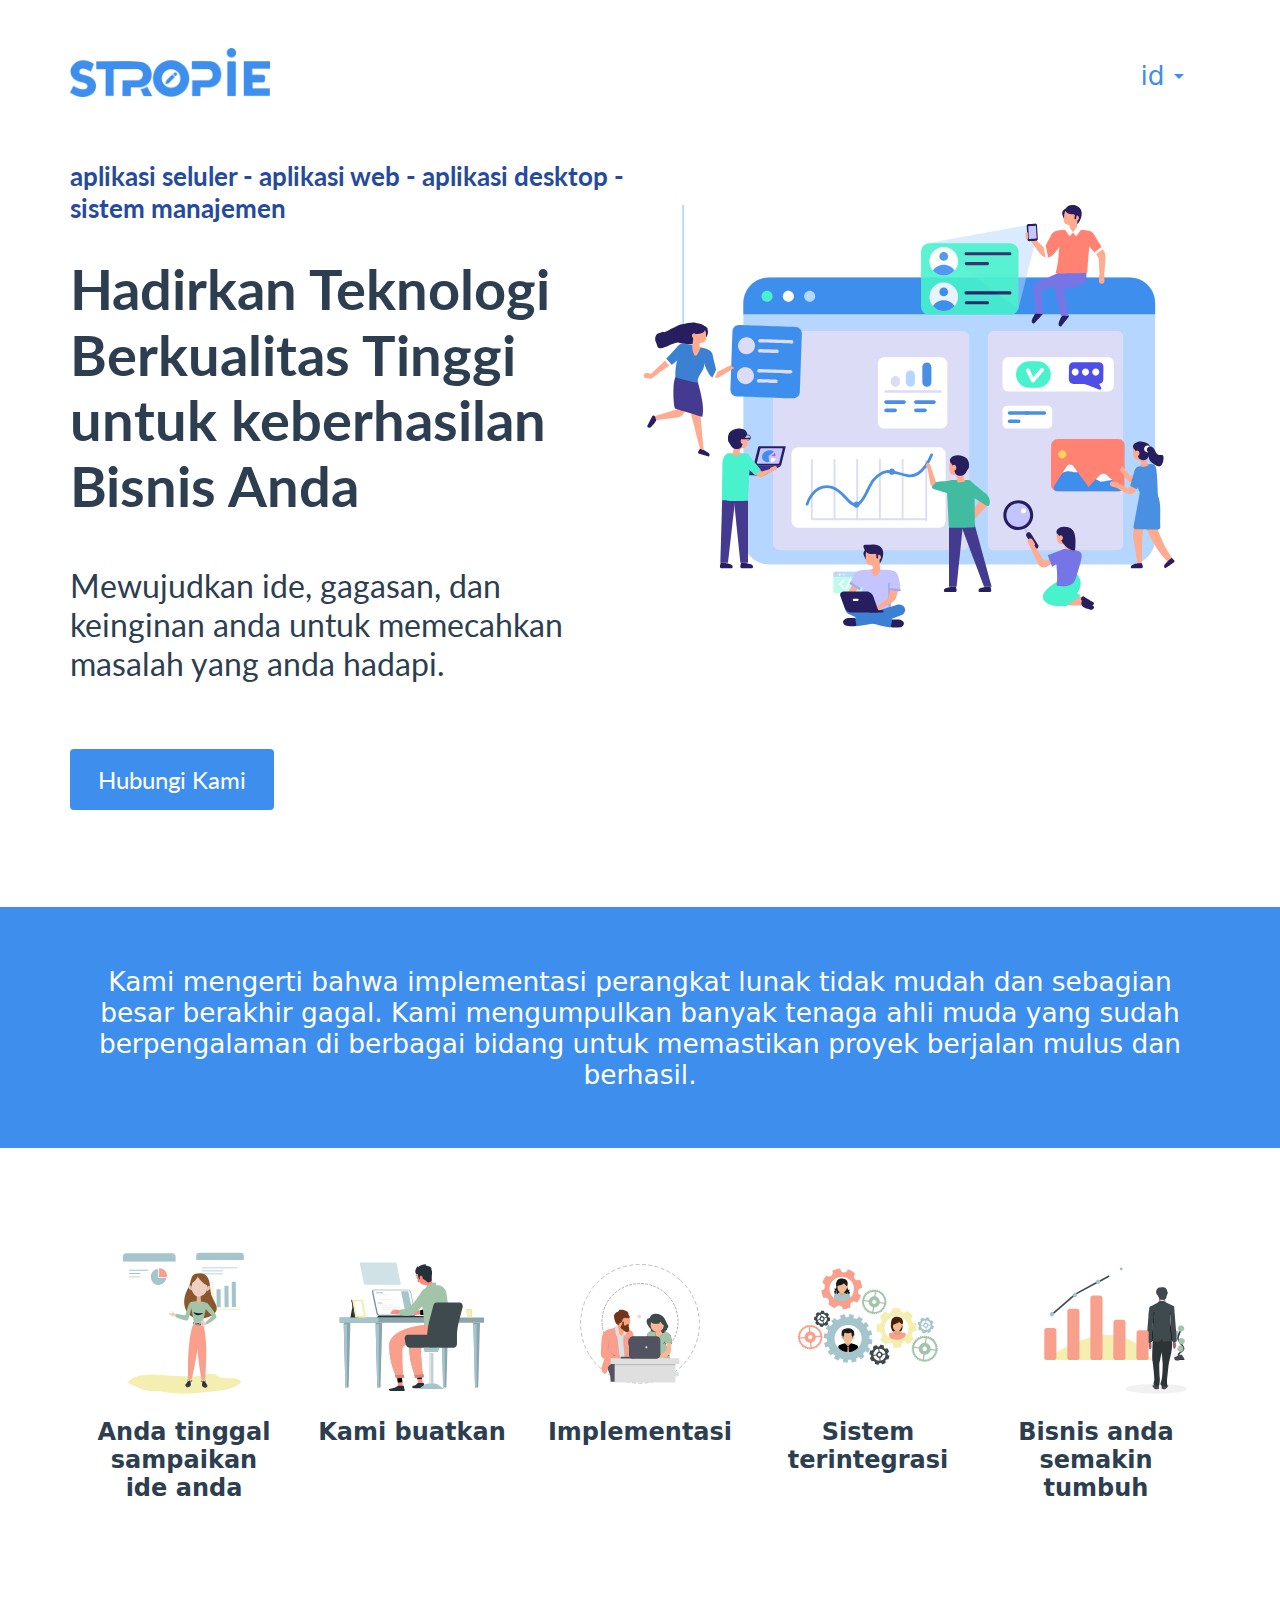
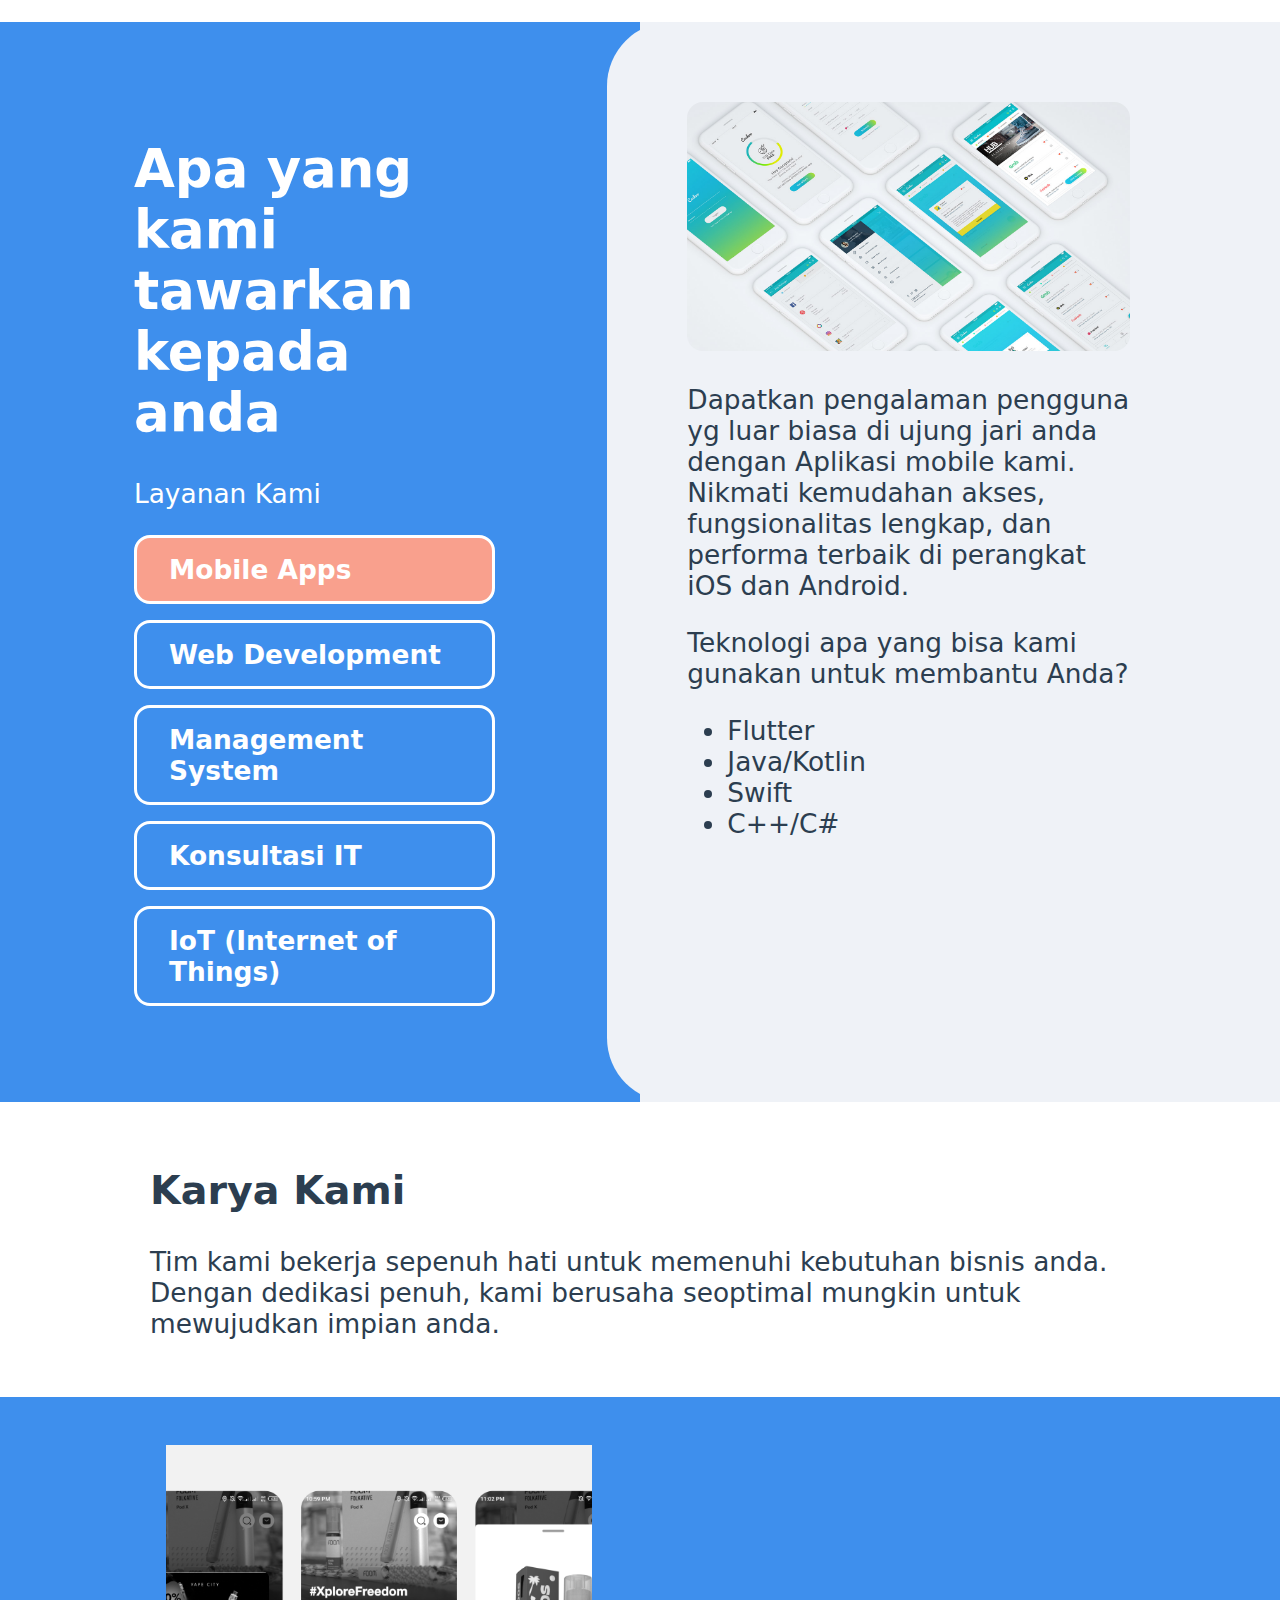
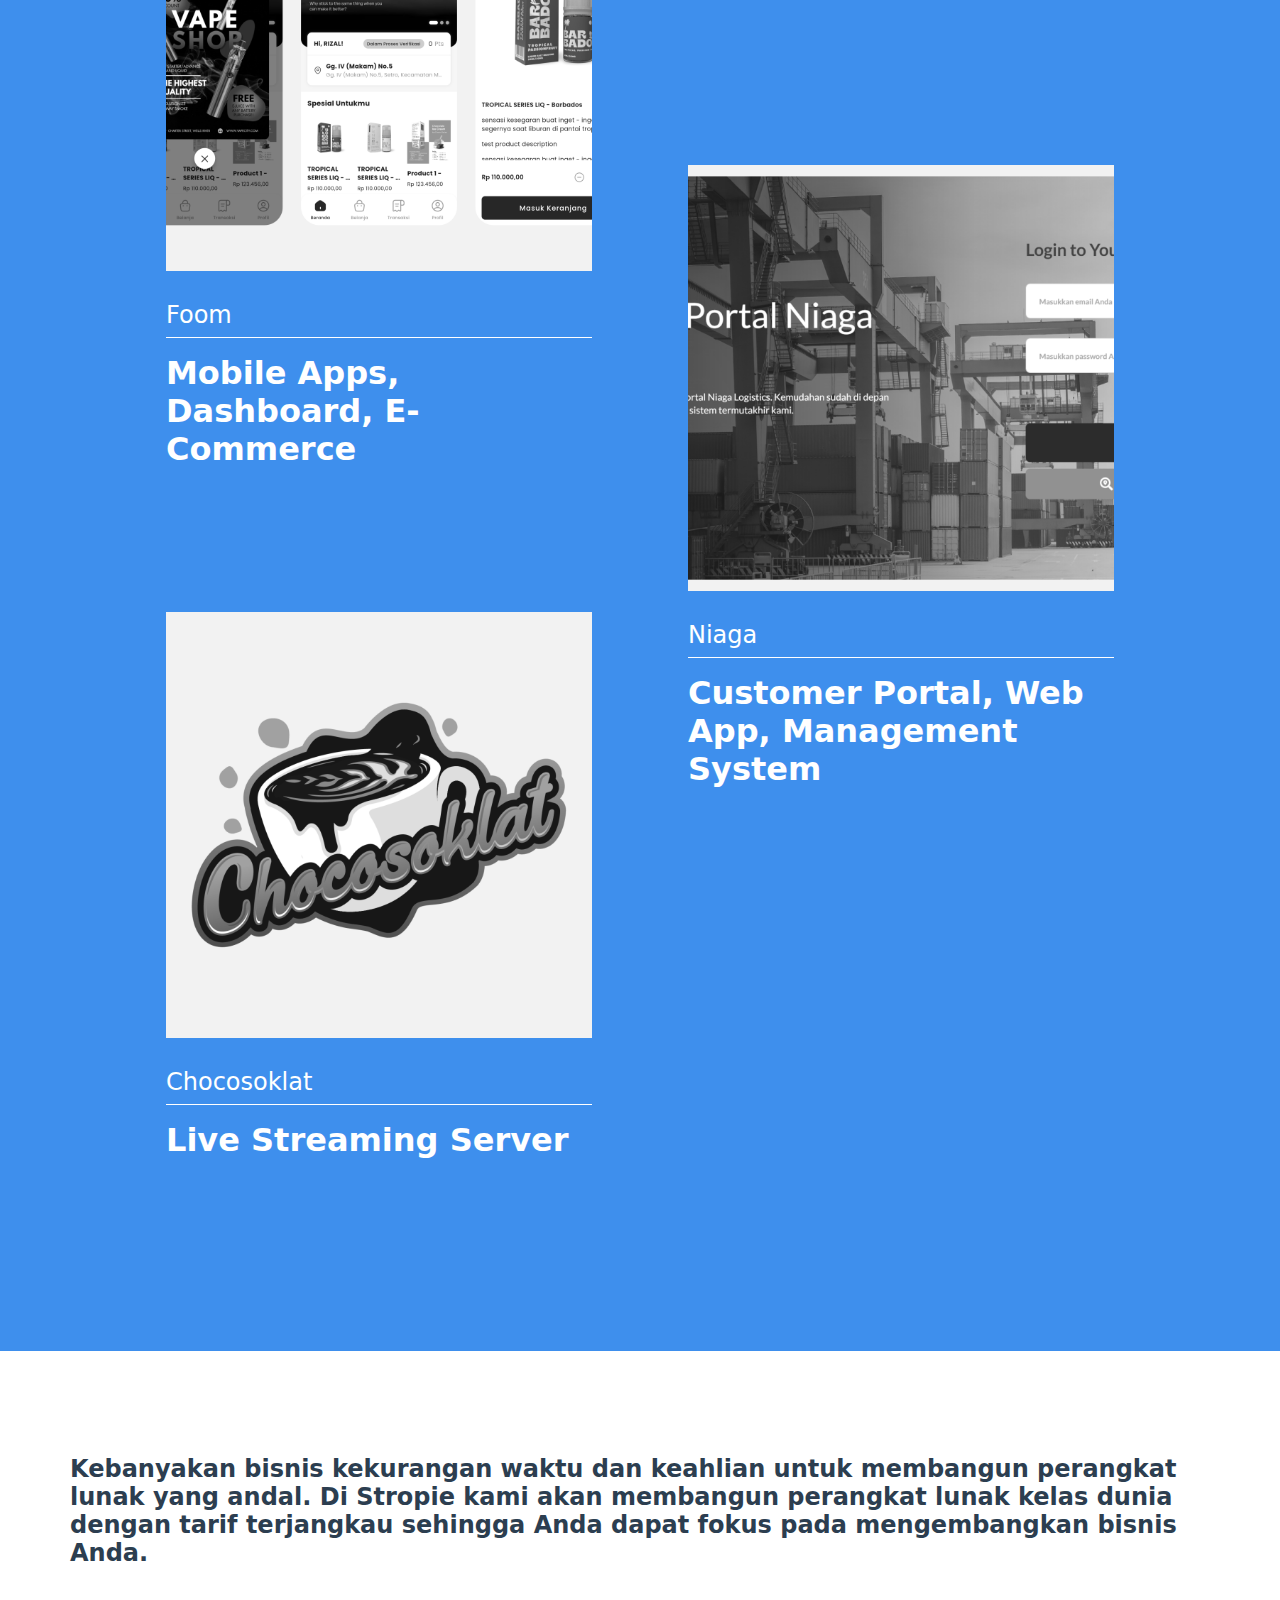
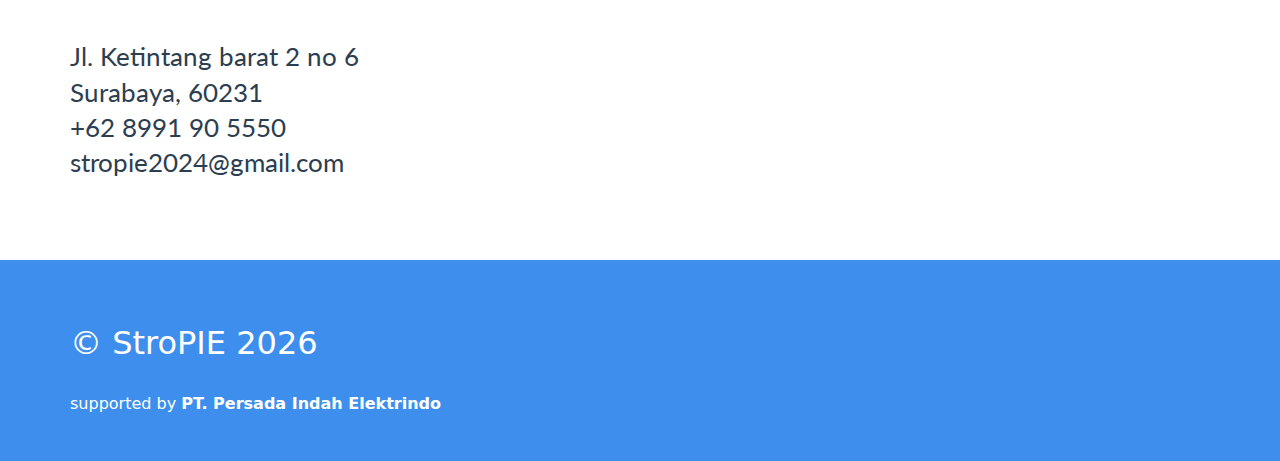
<file: index.html>
<!doctype html><html lang=""><head><meta charset="utf-8"><meta http-equiv="X-UA-Compatible" content="IE=edge"><meta name="viewport" content="width=device-width,initial-scale=1"><link rel="icon" href="/favicon.svg"><title>stropie</title><script defer="defer" src="/js/chunk-vendors.01dce509.js"></script><script defer="defer" src="/js/app.d526955f.js"></script><link href="/css/app.f414946d.css" rel="stylesheet"></head><body><noscript><strong>We're sorry but stropie doesn't work properly without JavaScript enabled. Please enable it to continue.</strong></noscript><div id="app"></div></body></html>
</file>
<file: css/app.f414946d.css>
@import url(https://fonts.googleapis.com/css2?family=Lato:ital,wght@0,300;0,400;0,700;0,900;1,100;1,300;1,400;1,700;1,900&family=Roboto:ital,wght@0,100;0,300;0,400;0,500;0,700;0,900;1,100;1,300;1,400;1,500;1,700;1,900&display=swap);.banner-header[data-v-3d77d878]{display:flex;font-family:Lato}.banner-text[data-v-3d77d878]{padding-bottom:7rem;box-sizing:border-box;width:100%}h1[data-v-3d77d878]{font-size:3.5rem;font-weight:700;margin:0;margin-bottom:2rem;line-height:4.1rem}p[data-v-3d77d878]{font-size:2rem;padding:1rem 0;margin:0;margin-bottom:1rem}.smaller[data-v-3d77d878]{font-size:1.65rem}@media (max-width:767.5px){.lottie-animation-container[data-v-3d77d878]{display:none}}.btn-container[data-v-3d77d878]{margin-top:4rem}.btn[data-v-3d77d878]{margin-top:3rem;border-radius:4px;padding:1rem 1.75rem;color:#fff;text-decoration:none;font-size:1.5rem}.preambule[data-v-0d5dde48]{padding:2rem 0}.preambule p[data-v-0d5dde48]{font-weight:400;text-align:center}.footer[data-v-275a4bf5]{padding:2rem 0;color:#fff}p[data-v-275a4bf5]{flex:1;font-size:2rem}.parent-company[data-v-275a4bf5]{text-align:left;font-size:1rem}.feature[data-v-78e9be30]{display:flex;padding:5rem 0;font-weight:700}.step[data-v-78e9be30]{flex-wrap:wrap;flex:1;height:100%;padding:1rem}.step p[data-v-78e9be30]{text-align:center;font-size:1.5rem}@media (max-width:767.5px){.feature[data-v-78e9be30]{display:block}.step[data-v-78e9be30]{display:block;flex:0}}.custom-select[data-v-01689ff1]{position:relative;width:100%;text-align:left;outline:none;height:47px;line-height:47px}.custom-select .selected[data-v-01689ff1]{background-color:#fff;border-radius:6px;color:#3e8fed;padding-left:1em;cursor:pointer;-webkit-user-select:none;-moz-user-select:none;user-select:none}.custom-select .selected.open[data-v-01689ff1]{border-radius:6px 6px 0 0}.custom-select .selected[data-v-01689ff1]:after{position:absolute;content:"";top:22px;right:1em;width:0;height:0;border:5px solid transparent;border-color:#3e8fed transparent transparent transparent}.custom-select .items[data-v-01689ff1]{color:#3e8fed;border-radius:6px;overflow:hidden;border:1px solid #929292;position:absolute;background-color:#fff;left:0;right:0;z-index:1}.custom-select .items div[data-v-01689ff1]{color:#3e8fed;padding-left:1em;cursor:pointer;-webkit-user-select:none;-moz-user-select:none;user-select:none}.custom-select .items div[data-v-01689ff1]:hover{background-color:#e4f3f7}.selectHide[data-v-01689ff1]{display:none}.navbar[data-v-7193eb34]{width:100%;background-color:#fff;position:fixed;z-index:9999;transition:all .25s ease-out;padding:3rem 0}.navbar img[data-v-7193eb34]{width:200px;height:auto;transition:all .25s ease-out}.navbar.collapsed[data-v-7193eb34]{box-shadow:0 0 5px rgba(0,0,0,.3);padding:1rem 0}.navbar.collapsed img[data-v-7193eb34]{width:150px}.header[data-v-7193eb34]{display:flex;flex-direction:row;justify-content:space-between;align-items:center;flex-wrap:nowrap}.drop-lang[data-v-7193eb34]{width:6rem}.spacer[data-v-7193eb34]{min-height:9rem}.container[data-v-2fccf800]{padding:5rem 0}p[data-v-2fccf800]{padding-bottom:3rem;font-size:1.5rem;font-weight:600}h5[data-v-2fccf800]{font-size:1.65rem;margin:0;font-weight:400;line-height:2.2rem;font-family:Lato}.container[data-v-180604e6]{display:flex}.button[data-v-180604e6]{width:50rem;padding:5rem 0;padding-left:4rem;padding-right:7rem;box-sizing:content-box;color:#fff}.button .segment-button[data-v-180604e6]{padding:1rem 2rem;margin-bottom:1rem;border:.2rem solid #fff;border-radius:1rem;cursor:pointer;color:#fff;font-weight:700}.selected[data-v-180604e6]{background-color:#f9a08d}.data[data-v-180604e6]{background-color:#eff2f7;border-top-left-radius:4rem;border-bottom-left-radius:4rem;width:100%;padding:5rem;box-sizing:border-box;display:float}.data img[data-v-180604e6]{width:100%;border-radius:1rem}@media (max-width:767.5px){.two-color-blue-grey[data-v-180604e6]{background:none!important;background-color:#3e8fed!important}.content[data-v-180604e6]{width:100%;box-sizing:border-box;padding:0}.container[data-v-180604e6]{display:block}.button[data-v-180604e6]{width:100%;padding:2rem;box-sizing:border-box}.data[data-v-180604e6]{border-radius:0;padding:2rem}}.greet[data-v-477fb5db]{padding:2rem 5rem}.row[data-v-477fb5db]{display:flex;flex-wrap:wrap;padding:3rem;color:#fff}.showcase[data-v-477fb5db]{flex:0 0 auto;width:50%}.showcase.right[data-v-477fb5db]{padding-top:20rem}.portfolio-item[data-v-477fb5db]{margin:0 3rem 9rem}h5[data-v-477fb5db]{font-weight:400;font-size:1.5rem;padding:.5rem 0;border-bottom:1px solid;margin:1rem 0}h3[data-v-477fb5db]{margin:1rem 0;font-weight:700;font-size:2rem}.col[data-v-477fb5db]{padding:2rem;box-sizing:border-box}img[data-v-477fb5db]{width:100%;height:auto;filter:grayscale(100%);transition:all 1s ease}img[data-v-477fb5db]:hover{filter:none;transform:scale(1)}@media (max-width:767.5px){.greet[data-v-477fb5db],.row[data-v-477fb5db]{padding:0}.col[data-v-477fb5db]{width:100%;padding:0}.showcase[data-v-477fb5db]{width:100%}.showcase.right[data-v-477fb5db]{padding:0}.portfolio-item[data-v-477fb5db]{margin:0;margin-top:4rem;margin-bottom:4rem}}body{margin:0}#app{font-family:system-ui,-apple-system,Segoe UI,Roboto,Helvetica Neue,Noto Sans,Liberation Sans,Arial,sans-serif,Apple Color Emoji,Segoe UI Emoji,Segoe UI Symbol,Noto Color Emoji;color:#2c3e50;font-size:1.65rem}.content{margin:auto}@media (max-width:767.5px){.content{padding:0 2rem}}@media (min-width:992px){.content{width:960px}}@media (min-width:1200px){.content{width:1140px}}@media (min-width:1400px){.content{width:1320px}}.text.blue-dark{color:#264a9e}.text.blue-ex{color:#3e8fed}.text.green{color:green}.text.white{color:#fff}.background.black{background-color:#000}.background.yellow{background-color:#fffd87}.background.blue-ex{background-color:#3e8fed}.background.blue-light{background-color:#88eaf7}.background.blue-dark{background-color:#264a9e;color:#fff}.background.two-color-blue-grey{background:linear-gradient(90deg,#3e8fed 0,#3e8fed 50%,#eff2f7 0,#eff2f7)}.bold{font-weight:700}
</file>
